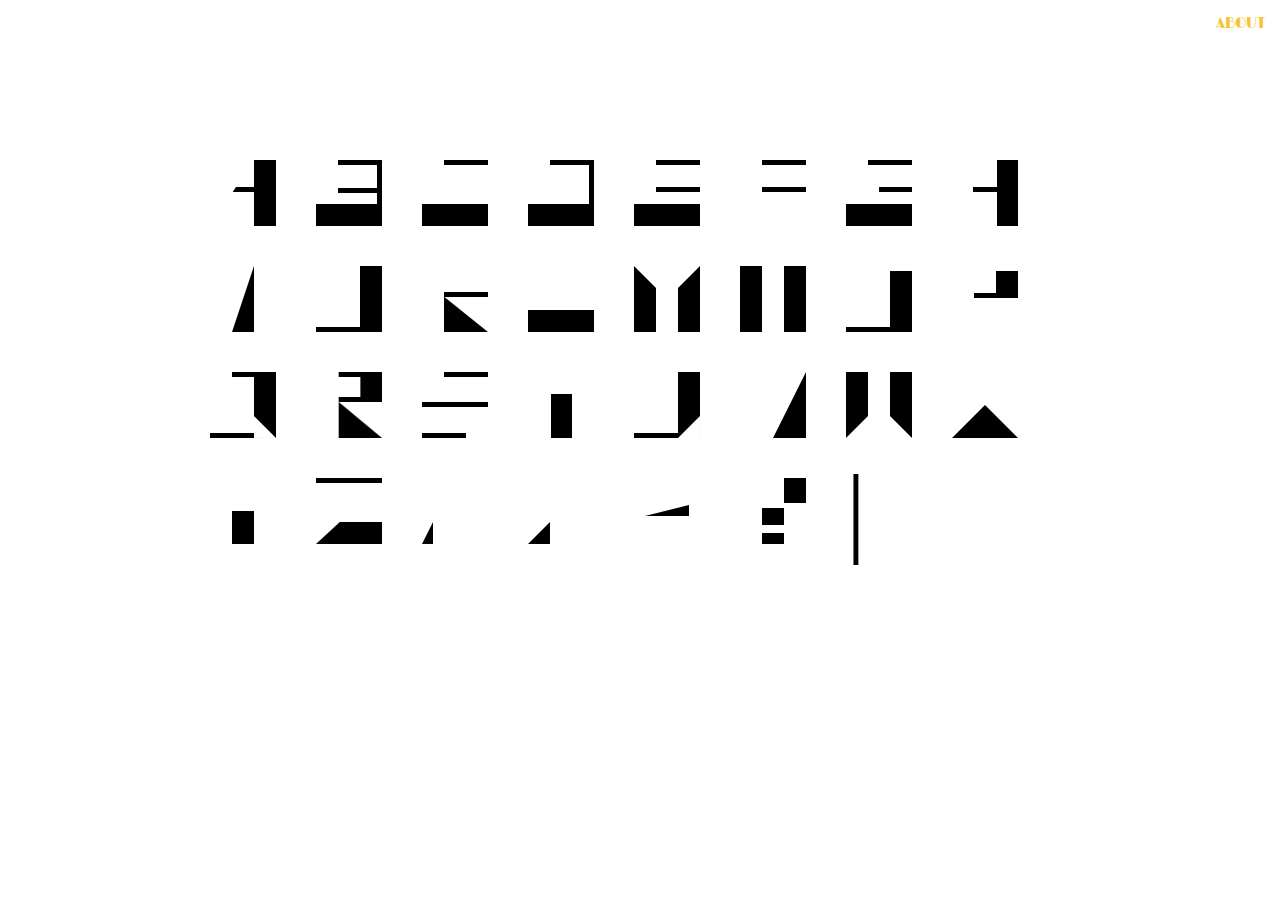
<file: type/index.html>
<html>
<head>
	<title>Illusion</title>
  	<script src="jquery-3.2.0.min.js"></script>
  	<script src="init.js"></script>
  	<link rel="stylesheet" type="text/css" href="style.css">
  	<link href="https://fonts.googleapis.com/css?family=Limelight" rel="stylesheet">
  	<link href="https://fonts.googleapis.com/css?family=Roboto" rel="stylesheet">


  	<script type="text/javascript">
  		function showInformation() {
  			var element = document.getElementById('information');

  			if (element.style.display == 'none') {
  				element.style.display = 'block';

  			} else {
  				element.style.display = 'none';
  			}
  		}
  	</script>


</head>
<body>
<div class="box">
	<div id="container" class="input" >
			<span id="cursor">|</span>
	</div>
</div>
<div class="title">
	<div class="information" id="information" style="display: none;">
		<p>
			Creating simple illusions to shed light on how the brain perceives patterns and shapes, and how our eyes can play tricks on our mind. By using digital format, this Art Deco influenced typeface revealed that our brain makes jugements about color using adjacent objects - and this can be manipulated.
		</p>
		<p>
			All the letterforms are designed based on geometric shanpes in three layers: white, black, and horizontal stripe layer. When the typeface was placed, a part of the letterform would be concealed based on different background.
		</p>
		<p style='text-align: center;'>
			Design by Jin Qian
		</p>
	</div>

</div>
<div class="titlebox" id="titlebox" onmouseover="showInformation()" onmouseout="showInformation()">
	About
</div>
<script src="https://code.jquery.com/jquery-1.12.0.min.js"></script>
</body>

</html>
</file>
<file: type/style.css>
body {
  margin: 0;
  width: 100%;
  height: 100%;
  background-color: rgb(255,255,255); 
  }

.bg-stripe {
  background: url(vision5.png);
  background-size: 2px 2px;
}
.bg-black {
  background-color: #000;
}

.box {
  width: 100%;
  height: 100%;
  margin: 0 auto;
  position: absolute;
}

.title {
  position: absolute;
  right: 1px;
  top: 25px;
  width: 220px;
  height: 350px;
  color: pink;
  padding: 5px;
  font-family:'Limelight', cursive;
}

.titlebox {
  position: absolute;
  font-size: 14px;
  text-align: center;
  top: 15px;
  right: 10px;
  color: #f6c535;
  text-transform: uppercase;
  width: 60px;
  height: 20px;
  font-family:'Limelight', cursive;
}

.information {
  position: relative;
  color: #000000;
  text-indent: 25px;
  font-size: 14px;
  font-family: 'Roboto', sans-seri;
}

.container {
  position: relative;
  width: 860px;
  height: 450px;
  top: 10%;
}

#letter {
  position: relative;
  float: left;
  margin: 7px 17px;
}

.line1 {
  position: relative;
  width: 730px;
  height: 100px;
}

.line2 {
  position: relative;
  width: 730px;
  height: 100px;
}

.line3 {
  position: relative;
  width: 730px;
  height: 100px;
}

.line4 {
  position: relative;
  width: 730px;
  height: 100px;
}

.line5 {
  position: relative;
  width: 730px;
  height: 100px;
}

.input img {
  width: 66px;
  height: 66px;
  padding-right: 40px;
  padding-top: 40px;
}

#cursor {
	font-size: 99px;
	animation: blinker 1s step-end infinite; 
  color: black;
  }

@keyframes blinker {  
  50% { opacity: 0; }
}

#container {
  width: 860px;
  height: 450px;
  position: relative;
  padding: 30px;
  top: 10%;
  margin: 0 auto;
  word-wrap: break-word;
}

img {
	padding-right: 20px;
}
</file>
